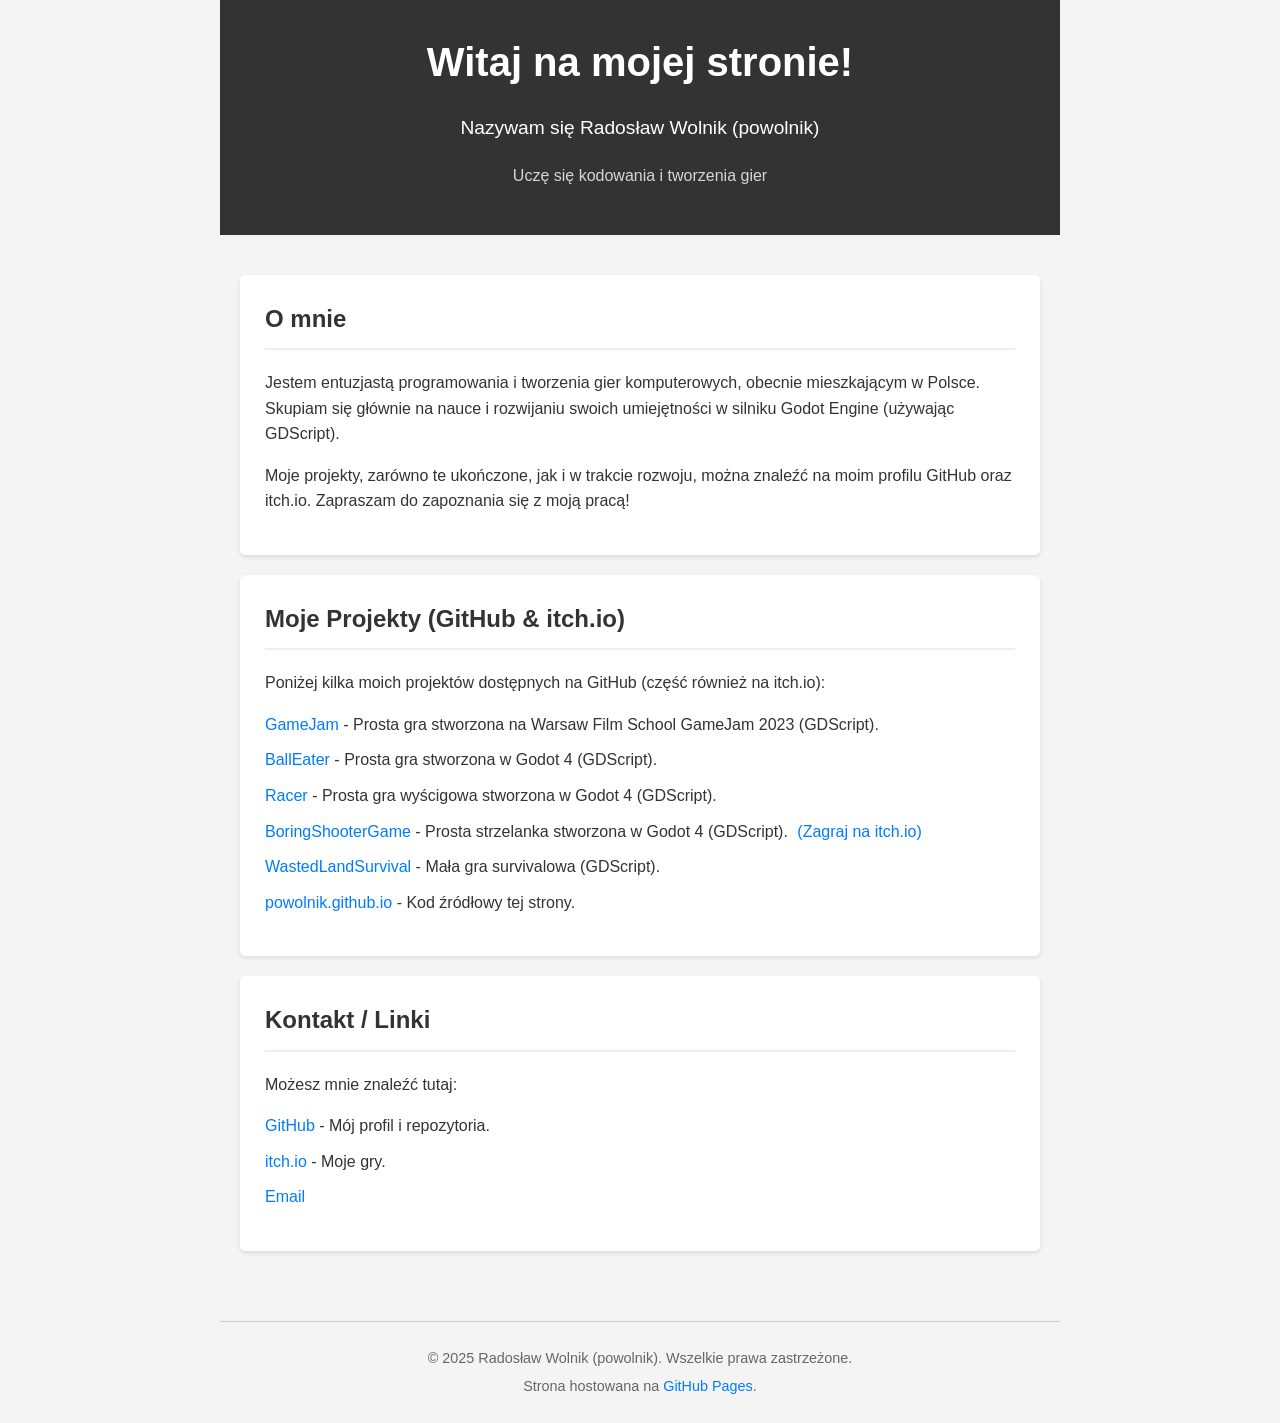
<file: index.html>
<!DOCTYPE html>
<html lang="pl">
<head>
    <meta charset="UTF-8">
    <meta name="viewport" content="width=device-width, initial-scale=1.0">
    <title>Radosław Wolnik (powolnik) - Strona Osobista</title> <link rel="stylesheet" href="style.css">
</head>
<body>

    <header>
        <h1>Witaj na mojej stronie!</h1>
        <p>Nazywam się Radosław Wolnik (powolnik)</p> <p style="font-size: 1em; opacity: 0.8;">Uczę się kodowania i tworzenia gier</p> </header>

    <main>
        <section id="about">
            <h2>O mnie</h2>
            <p>
                Jestem entuzjastą programowania i tworzenia gier komputerowych, obecnie mieszkającym w Polsce. Skupiam się głównie na nauce i rozwijaniu swoich umiejętności w silniku Godot Engine (używając GDScript).
            </p>
            <p>
                Moje projekty, zarówno te ukończone, jak i w trakcie rozwoju, można znaleźć na moim profilu GitHub oraz itch.io. Zapraszam do zapoznania się z moją pracą!
            </p>
        </section>

        <section id="projects">
            <h2>Moje Projekty (GitHub & itch.io)</h2>
            <p>Poniżej kilka moich projektów dostępnych na GitHub (część również na itch.io):</p>
            <ul>
                <li>
                    <a href="https://github.com/powolnik/GameJam" target="_blank" rel="noopener noreferrer">GameJam</a>
                    - Prosta gra stworzona na Warsaw Film School GameJam 2023 (GDScript).
                </li>
                <li>
                    <a href="https://github.com/powolnik/BallEater" target="_blank" rel="noopener noreferrer">BallEater</a>
                    - Prosta gra stworzona w Godot 4 (GDScript).
                </li>
                 <li>
                    <a href="https://github.com/powolnik/Racer" target="_blank" rel="noopener noreferrer">Racer</a>
                    - Prosta gra wyścigowa stworzona w Godot 4 (GDScript).
                </li>
                 <li>
                    <a href="https://github.com/powolnik/BoringShooterGame" target="_blank" rel="noopener noreferrer">BoringShooterGame</a>
                    - Prosta strzelanka stworzona w Godot 4 (GDScript).
                    <a href="https://radoslawwolnik.itch.io/boring-shooter-game" target="_blank" rel="noopener noreferrer" style="margin-left: 5px;">(Zagraj na itch.io)</a> </li>
                 <li>
                    <a href="https://github.com/powolnik/WastedLandSurvival" target="_blank" rel="noopener noreferrer">WastedLandSurvival</a>
                    - Mała gra survivalowa (GDScript).
                </li>
                 <li>
                    <a href="https://github.com/powolnik/powolnik.github.io" target="_blank" rel="noopener noreferrer">powolnik.github.io</a>
                    - Kod źródłowy tej strony.
                </li>
            </ul>
        </section>

        <section id="contact">
            <h2>Kontakt / Linki</h2>
            <p>Możesz mnie znaleźć tutaj:</p>
            <ul>
                <li><a href="https://github.com/powolnik" target="_blank" rel="noopener noreferrer">GitHub</a> - Mój profil i repozytoria.</li>
                <li><a href="https://radoslawwolnik.itch.io/" target="_blank" rel="noopener noreferrer">itch.io</a> - Moje gry.</li>
                <li><a href="mailto:[twój-prawdziwy-email@example.com]">Email</a></li>
                </ul>
        </section>
    </main>

    <footer>
        <p>&copy; 2025 Radosław Wolnik (powolnik). Wszelkie prawa zastrzeżone.</p>
        <p>Strona hostowana na <a href="https://pages.github.com/" target="_blank" rel="noopener noreferrer">GitHub Pages</a>.</p>
    </footer>

</body>
</html>
</file>
<file: style.css>
/* Podstawowe style i resetowanie */
body {
    font-family: Arial, sans-serif; /* Możesz zmienić na inną czcionkę */
    line-height: 1.6;
    margin: 0;
    padding: 0;
    background-color: #f4f4f4; /* Jasne tło strony */
    color: #333; /* Podstawowy kolor tekstu */
}

/* Kontener centrujący zawartość */
header, main, footer {
    max-width: 800px; /* Maksymalna szerokość zawartości */
    margin: 0 auto; /* Centrowanie */
    padding: 20px;
}

/* Stylizacja nagłówka */
header {
    background-color: #333; /* Ciemne tło nagłówka */
    color: #fff; /* Jasny tekst w nagłówku */
    text-align: center;
    padding: 30px 20px;
    margin-bottom: 20px; /* Odstęp pod nagłówkiem */
}

header h1 {
    margin: 0;
    font-size: 2.5em; /* Większy tytuł */
}

header p {
    font-size: 1.2em; /* Nieco większy podtytuł */
}

/* Stylizacja sekcji w main */
main section {
    background-color: #fff; /* Białe tło dla sekcji */
    margin-bottom: 20px; /* Odstęp między sekcjami */
    padding: 25px;
    border-radius: 5px; /* Lekko zaokrąglone rogi */
    box-shadow: 0 2px 4px rgba(0,0,0,0.1); /* Delikatny cień */
}

main h2 {
    color: #333;
    border-bottom: 2px solid #eee; /* Linia pod tytułami sekcji */
    padding-bottom: 10px;
    margin-top: 0;
}

/* Stylizacja list (projekty, kontakt) */
ul {
    list-style: none; /* Usunięcie domyślnych punktorów */
    padding: 0;
}

ul li {
    margin-bottom: 10px; /* Odstęp między elementami listy */
}

/* Stylizacja linków */
a {
    color: #007bff; /* Niebieski kolor linków */
    text-decoration: none; /* Usunięcie podkreślenia */
}

a:hover {
    text-decoration: underline; /* Podkreślenie przy najechaniu */
    color: #0056b3; /* Ciemniejszy niebieski przy najechaniu */
}

/* Stylizacja stopki */
footer {
    text-align: center;
    margin-top: 30px;
    padding-top: 20px;
    border-top: 1px solid #ccc; /* Linia nad stopką */
    font-size: 0.9em;
    color: #666; /* Szary tekst w stopce */
}

footer p {
    margin: 5px 0;
}
</file>
